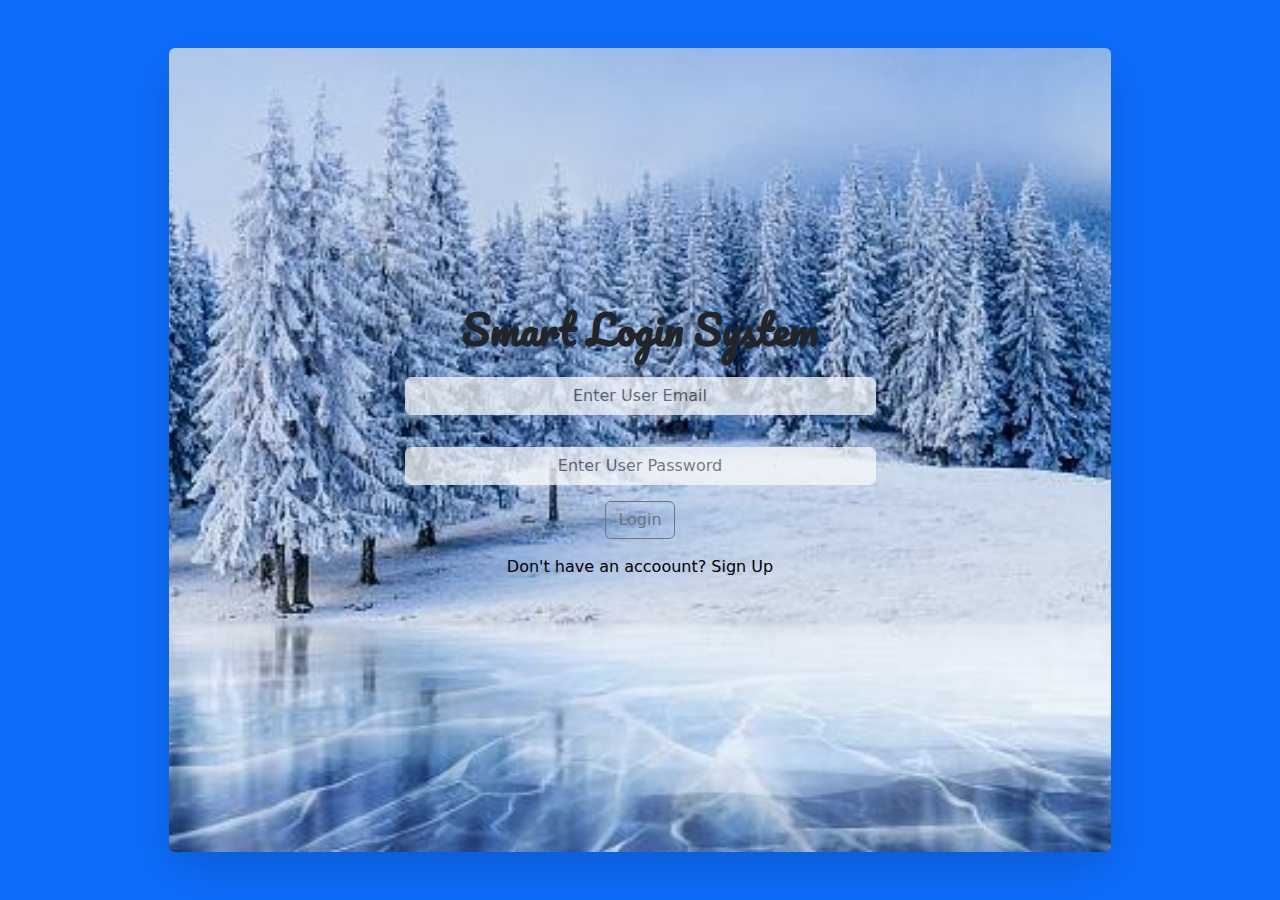
<file: index.html>
<!DOCTYPE html>
<html lang="en">
  <head>
    <meta charset="UTF-8" />
    <meta
      name="viewport"
      content="width=
    , initial-scale=1.0"
    />
    <title>CRUD operation</title>
    <link href="css/bootstrap.min.css" rel="stylesheet" />
    <link href="css/icomoonstyle.css" rel="stylesheet" />
    <link href="css/style.css" rel="stylesheet" />
  </head>
  <body>
<div class="container-fluid min-vh-100 bg-primary d-flex justify-content-center align-content-center pt-5 pb-5">
<div class="main w-75 shadow-lg rounded-2 d-flex justify-content-center align-content-center flex-column">
<h1 >Smart Login System</h1>

<div class="d-flex justify-content-center align-items-center flex-column">
  <input type="text" class="btn m-3 btn-light opacity-75 form-control w-50 " id="loginEmail" name="loginEmail" placeholder="Enter User Email">
  <input type="password" class="btn m-3 btn-light opacity-75 form-control w-50 " id="loginPassword" name="loginPassword" placeholder="Enter User Password">
  <p class="text-danger d-none" id="rquiredMsg">fill the inputs first</p>
  <p class="text-danger d-none" id="wrongMsg">your email or password is incorrect</p>
  <a class="btn btn-outline-secondary  mb-3 text-decoration-none" id="loginBtn" onclick="login()">Login</a>
  <p class="text-black">Don't have an accoount? <a href="signUp.html" class="text-black text-decoration-none">Sign Up</a></p>
</div>
</div>
    <script src="js/bootstrap.bundle.min.js"></script>
    <script src="js/main.js"></script>
  </body>
</html>
</file>
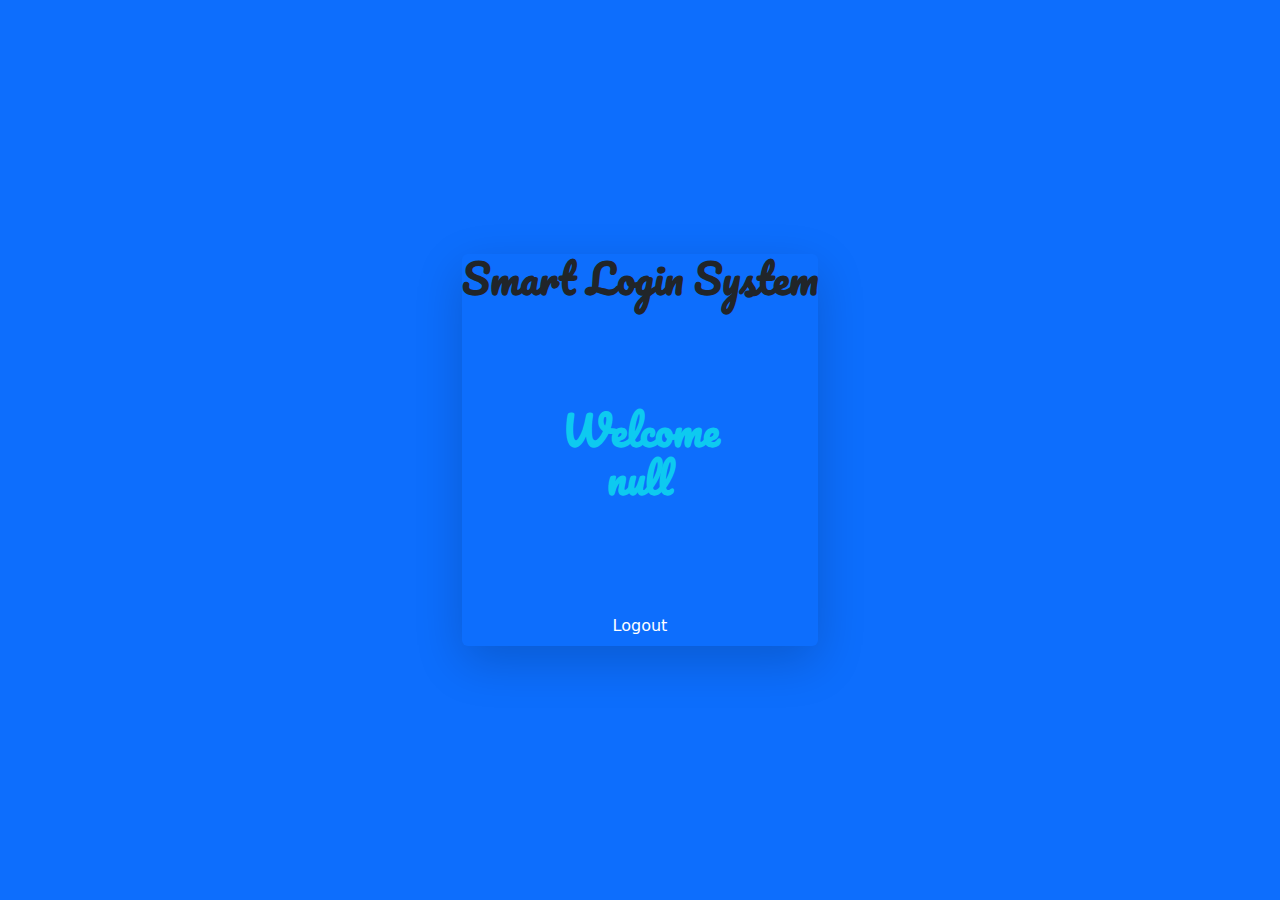
<file: home.html>
<!DOCTYPE html>
<html lang="en">
  <head>
    <meta charset="UTF-8" />
    <meta
      name="viewport"
      content="width=
    , initial-scale=1.0"
    />
    <title>CRUD operation</title>
    <link href="css/bootstrap.min.css" rel="stylesheet" />
    <link href="css/icomoonstyle.css" rel="stylesheet" />
    <link href="css/style.css" rel="stylesheet" />
    <script src="js/main.js" defer></script>
  </head>
  <body onload="displayUserName()">

  
      <div class="container-fluid min-vh-100 bg-primary d-flex justify-content-center align-content-center pt-5 pb-5">
        <div class="d-flex justify-content-center align-items-center flex-column">

        <div class=" shadow-lg rounded-2 d-flex justify-content-center align-content-center flex-column">
          <h1 >Smart Login System</h1>
      
          <div class="container my-5 text-center h-100 d-flex align-items-center">
            <div class="group m-auto w-75 p-5">
                <h1 id="username" class="text-info" ></h1>
            </div>
        </div>
            <div class="collapse navbar-collapse show" id="navbarSupportedContent">
                <ul class="navbar-nav ml-auto">

                    <li class="nav-item ">
                        <a class="nav-link btn btn-outline-primary text-white" onclick="logout()" href="index.html">Logout</a>
                    </li>


                </ul>

            </div>
        </div>
 

        </div>
    <script src="js/bootstrap.bundle.min.js"></script>
  
  </body>
</html>
</file>
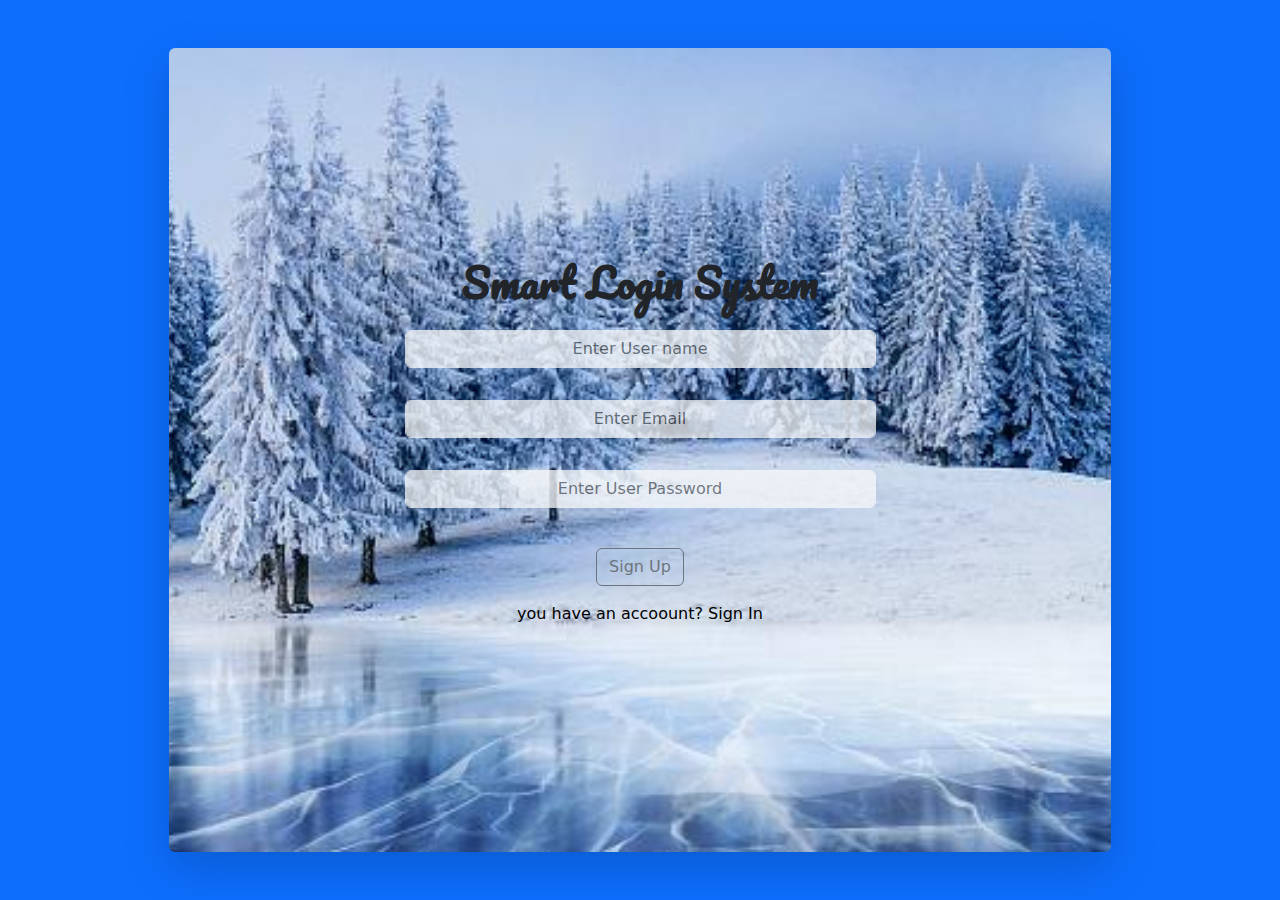
<file: signUp.html>
<!DOCTYPE html>
<html lang="en">
  <head>
    <meta charset="UTF-8" />
    <meta
      name="viewport"
      content="width=
    , initial-scale=1.0"
    />
    <title>Smart login</title>
    <link href="css/bootstrap.min.css" rel="stylesheet" />
    <link href="css/icomoonstyle.css" rel="stylesheet" />
    <link href="css/style.css" rel="stylesheet" />
  </head>
  <body>
<div class="container-fluid min-vh-100 bg-primary d-flex justify-content-center align-content-center pt-5 pb-5">
<div class="main w-75 shadow-lg rounded-2 d-flex justify-content-center align-content-center flex-column">
<h1 >Smart Login System</h1>

<div class="d-flex justify-content-center align-items-center flex-column">
  <input type="text" class="btn m-3 btn-light opacity-75 form-control w-50 " id="usernameInput" name="userName" placeholder="Enter User name">
  <p id="usernameAlert" class="d-none text-danger">include at least 3 letters starting with capital, second name is optional</p>
  <input type="email" class="btn m-3 btn-light opacity-75 form-control w-50 " id="userEmailInput" name="email" placeholder="Enter Email">
  <p id="userEmailAlert" class="d-none text-danger">name@example.com</p>
  <input type="password" class="btn m-3 btn-light opacity-75 form-control w-50 " id="userPasswordInput" name="userPass" placeholder="Enter User Password">
  <p id="userPasswordAlert" class="d-none text-danger m-0">your password, must  6 to 8 characters</p>
  <p class="text-success d-none" id="confirmMsg">Success</p>
            <p class="text-danger d-none mb-0" id="accountExistMsg">this account is exist ! Try another one.</p>
            <p class="text-danger d-none mb-0" id="tryAgainMsg">signUp failed ! Try again</p>
            <a id="signupBtn" onclick="signUp()" class="btn btn-outline-secondary mb-3 mt-4 text-decoration-none">Sign Up</a>
            <p class="text-black d-block">you have an accoount? <a href="index.html" class="text-black text-decoration-none">Sign In</a></p>
</div>
</div>
</div>
    <script src="js/bootstrap.bundle.min.js"></script>
    <script src="js/main.js"></script>
  </body>
</html>
</file>
<file: css/icomoonstyle.css>
@font-face {
  font-family: 'icomoon';

  src:  url('../fonts/icomoonfonts/icomoon.eot?xjmcjw');
  src:  url('../fonts/icomoonfonts/icomoon.eot?xjmcjw#iefix') format('embedded-opentype'),
    url('../fonts/icomoonfonts/icomoon.ttf?xjmcjw') format('truetype'),
    url('../fonts/icomoonfonts/icomoon.woff?xjmcjw') format('woff'),
    url('../fonts/icomoonfonts/icomoon.svg?xjmcjw#icomoon') format('svg');
  font-weight: normal;
  font-style: normal;
  font-display: block;
}

[class^="icon-"], [class*=" icon-"] {
  /* use !important to prevent issues with browser extensions that change fonts */
  font-family: 'icomoon' !important;
  speak: never;
  font-style: normal;
  font-weight: normal;
  font-variant: normal;
  text-transform: none;
  line-height: 1;

  /* Better Font Rendering =========== */
  -webkit-font-smoothing: antialiased;
  -moz-osx-font-smoothing: grayscale;
}

.icon-save:before {
  content: "\e900";
}
.icon-remove_red_eye:before {
  content: "\e901";
}
.icon-bookmark:before {
  content: "\e902";
}
.icon-delete:before {
  content: "\e903";
}
.icon-chain:before {
  content: "\f0c1";
}
.icon-link:before {
  content: "\f0c1";
}
</file>
<file: css/style.css>
/* General setting */
@font-face {
    font-family: Pacifico;
    src: url(../fonts/Pacifico/Pacifico-Regular.ttf);
  }
  @font-face {
    font-family: Righteous;
    src: url(../fonts/Righteous/Righteous-Regular.ttf);
  }


/* Caption setting */

.main
{
    background-image: url(../images/winter-lake.jpg);
    background-position: center;
    background-size: cover;
    
}
.home
{
  background-image: url(../images/giphy\ \(2\).gif);
  background-position: center;
  background-size: cover;
}
.caption
{
    background-color: antiquewhite;
    opacity:75%;
}
h1{
    font-family: Pacifico ;
    font-weight: 600;
    width: fit-content;

    position: relative;
    left: 50%;
    transform: translatex(-50%);
  
}
</file>
